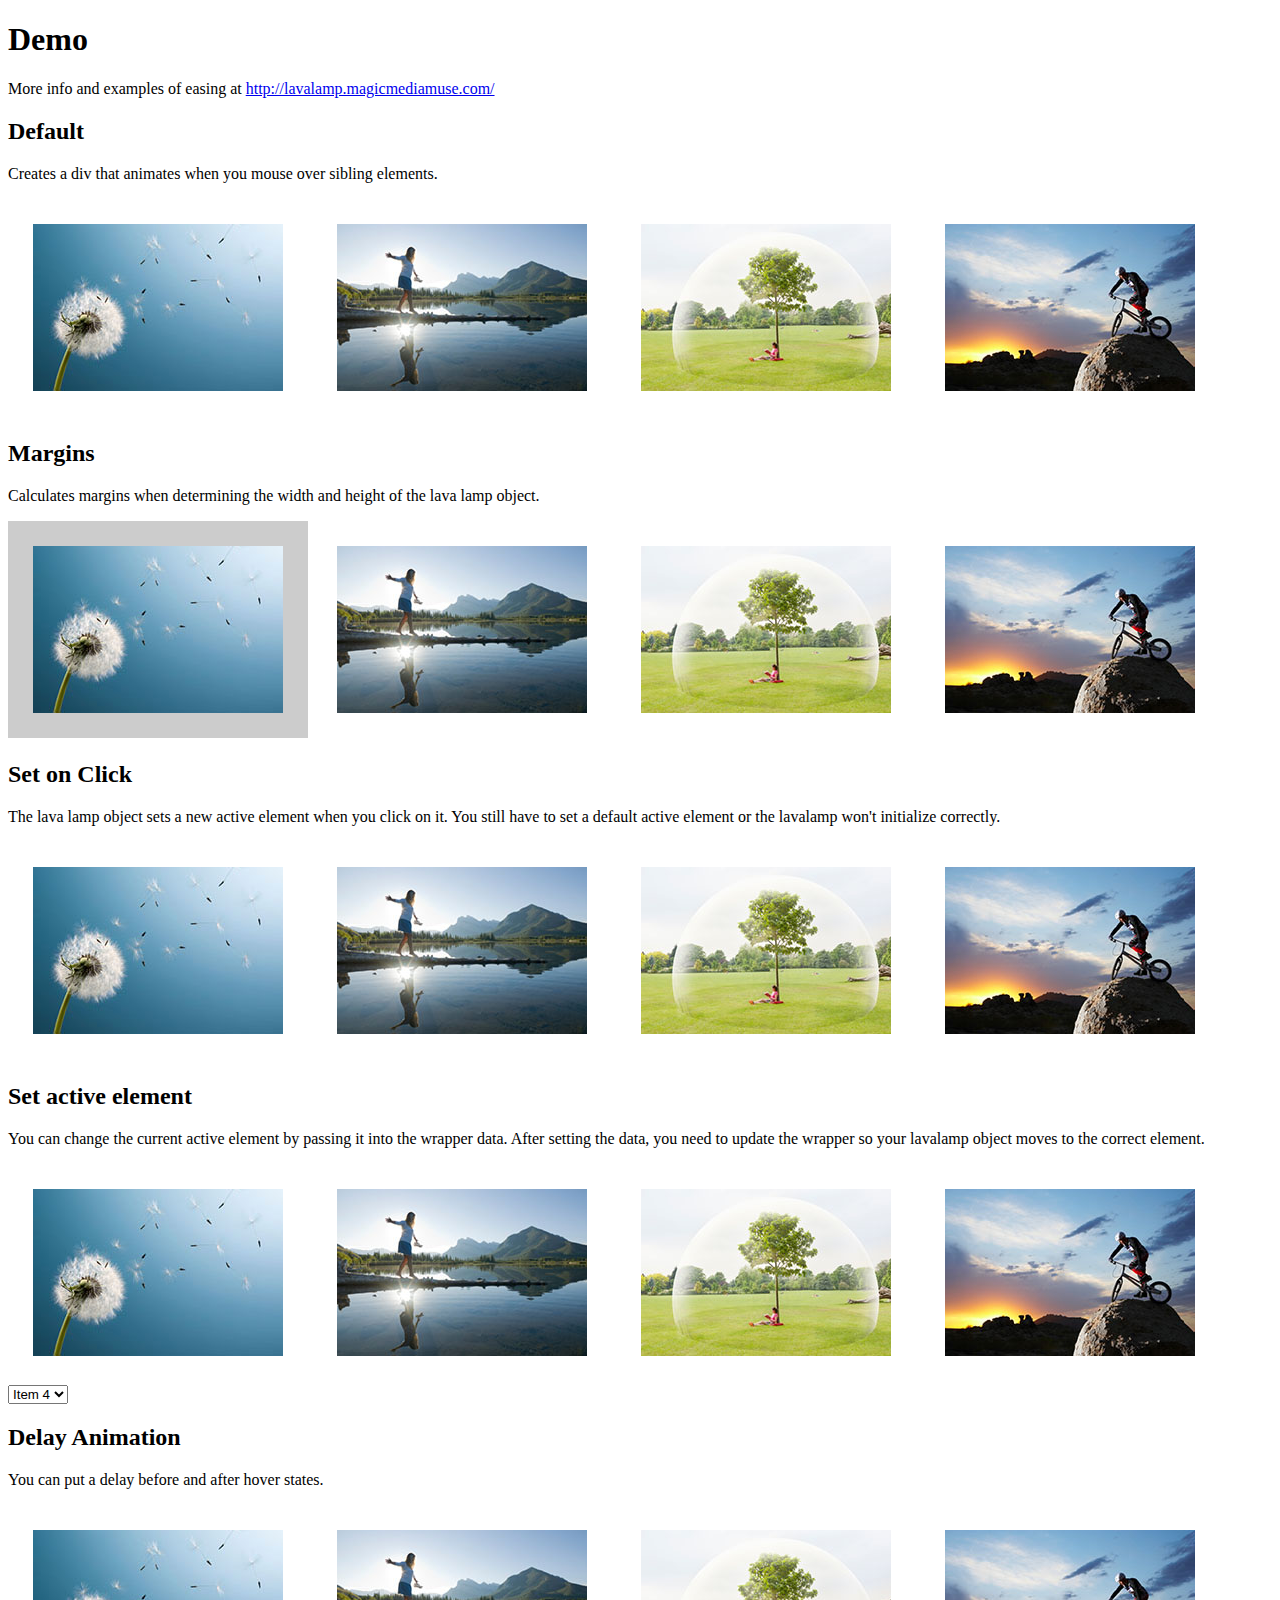
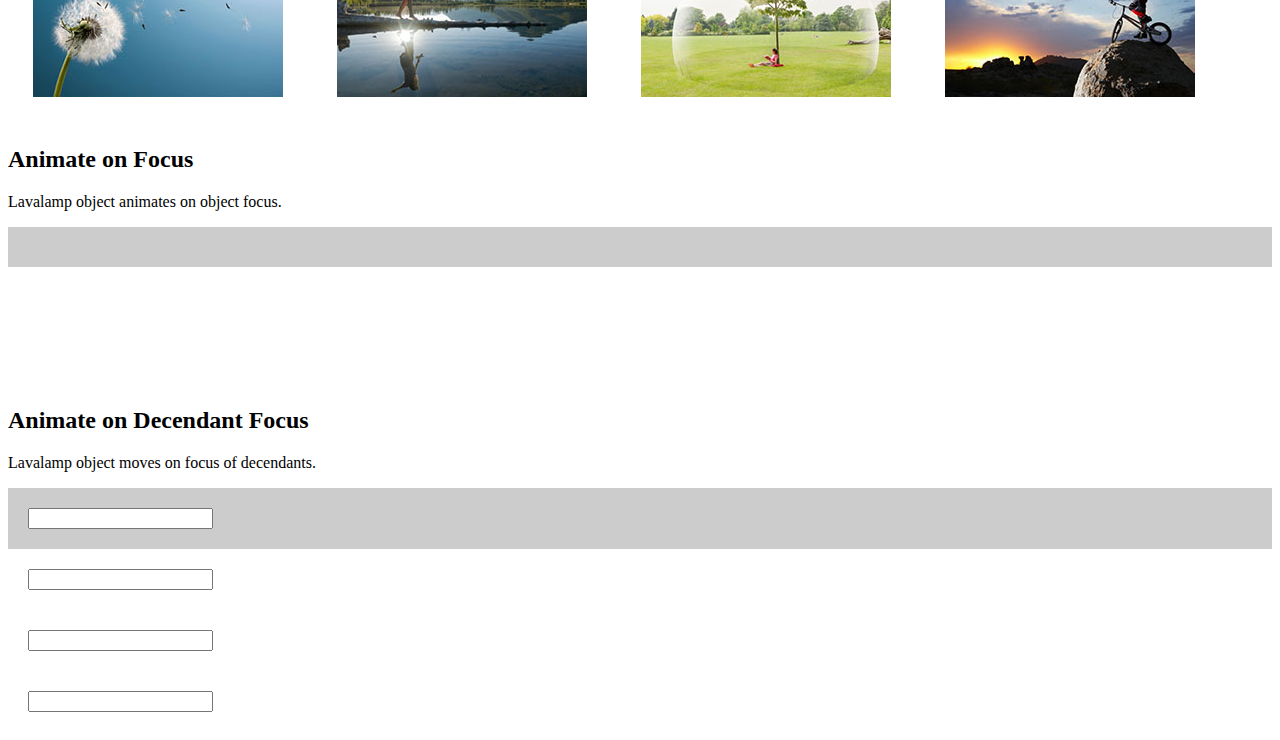
<file: web/vendor/lavalamp/demo.html>
<!DOCTYPE html PUBLIC "-//W3C//DTD XHTML 1.0 Transitional//EN" "http://www.w3.org/TR/xhtml1/DTD/xhtml1-transitional.dtd">
<html xmlns="http://www.w3.org/1999/xhtml">
<head>
<meta http-equiv="Content-Type" content="text/html; charset=utf-8" />
<title>Lava Lamp</title>
<link type="text/css" href="css/jquery.lavalamp.css" rel="stylesheet" media="screen" />
<style>
.lavalamp-object {
	background-color:#ccc;
}
img {
	margin:25px;
}
</style>

</head>

<body>
<h1 class="page-title">Demo</h1>

<p>More info and examples of easing at <a target="_blank" href="http://lavalamp.magicmediamuse.com/">http://lavalamp.magicmediamuse.com/</a></p>

<h2 id="default-head">Default</h2>
<p>Creates a div that animates when you mouse over sibling elements.</p>
<div id="default">
    <img src="images/103332256.jpg" alt="dandelion seeds" class="active" />
    <img src="images/104209996.jpg" alt="lake" />
    <img src="images/146672189.jpg" alt="park" />
    <img src="images/sb10065850n-001.jpg" alt="bike" />
</div>

<h2 id="margins-head">Margins</h2>
<p>Calculates margins when determining the width and height of the lava lamp object.</p>
<div id="margins">
    <img src="images/103332256.jpg" alt="dandelion seeds" class="active" />
    <img src="images/104209996.jpg" alt="lake" />
    <img src="images/146672189.jpg" alt="park" />
    <img src="images/sb10065850n-001.jpg" alt="bike" />
</div>

<h2 id="setonclick-head">Set on Click</h2>
<p>The lava lamp object sets a new active element when you click on it. You still have to set a default active element or the lavalamp won't initialize correctly.</p>
<div id="setonclick">
    <img src="images/103332256.jpg" alt="dandelion seeds" class="active" />
    <img src="images/104209996.jpg" alt="lake" />
    <img src="images/146672189.jpg" alt="park" />
    <img src="images/sb10065850n-001.jpg" alt="bike" />
</div>

<h2 id="setactive-head">Set active element</h2>
<p>You can change the current active element by passing it into the wrapper data. After setting the data, you need to update the wrapper so your lavalamp object moves to the correct element.</p>
<div id="setactive">
    <img src="images/103332256.jpg" alt="dandelion seeds" class="active" />
    <img src="images/104209996.jpg" alt="lake" />
    <img src="images/146672189.jpg" alt="park" />
    <img src="images/sb10065850n-001.jpg" alt="bike" />
</div>
<select id="setactive-links">
	<option selected="selected" value="0">Item 1</option>
	<option selected="selected" value="1">Item 2</option>
	<option selected="selected" value="2">Item 3</option>
	<option selected="selected" value="3">Item 4</option>
</select>

<h2 id="delay-head">Delay Animation</h2>
<p>You can put a delay before and after hover states.</p>
<div id="delay">
    <img src="images/103332256.jpg" alt="dandelion seeds" class="active" />
    <img src="images/104209996.jpg" alt="lake" />
    <img src="images/146672189.jpg" alt="park" />
    <img src="images/sb10065850n-001.jpg" alt="bike" />
</div>

<h2 id="focus-head">Animate on Focus</h2>
<p>Lavalamp object animates on object focus.</p>
<div id="focus">
    <a href="#1" style="display:block;padding:20px;"></a>
    <a href="#2" style="display:block;padding:20px;"></a>
    <a href="#3" style="display:block;padding:20px;"></a>
    <a href="#4" style="display:block;padding:20px;"></a>
</div>

<h2 id="focus-deep-head">Animate on Decendant Focus</h2>
<p>Lavalamp object moves on focus of decendants.</p>
<div id="focus-deep">
    <div style="padding:20px;"><input type="text" name="input[]" /></div>
    <div style="padding:20px;"><input type="text" name="input[]" /></div>
    <div style="padding:20px;"><input type="text" name="input[]" /></div>
    <div style="padding:20px;"><input type="text" name="input[]" /></div>
</div>

<script type="text/javascript" src="js/jquery-3.1.1.min.js"></script>
<script type="text/javascript" src="js/jquery.lavalamp.min.js"></script>
<script type="text/javascript">
$(document).ready(function() {
	
	
	$('#default').lavalamp({
		easing: 'easeOutBack'
	});
	
	$('#margins').lavalamp({
		easing: 'easeOutBack',
		margins:true
	});
	
	$('#setonclick').lavalamp({
		easing: 'easeOutBack',
		setOnClick:true
	});
	
	$('#setactive').lavalamp({
		easing: 'easeOutBack'
	});
	$('#setactive-links').change(function() {
		var v = $(this).val();
		var a = $('#setactive').children('.lavalamp-item').eq(v);
		
		$('#setactive').data('lavalampActive',a).lavalamp('update');
	});

	$('#delay').lavalamp({
		easing: 'easeOutBack',
		delayOn: 500,
		delayOff: 1000
	});
	
	$('#focus').lavalamp({
		easing: 'easeOutBack',
		enableFocus: true
	});
	
	$('#focus-deep').lavalamp({
		easing: 'easeOutBack',
		deepFocus: true
	});
});
</script>
</body>
</html>
</file>
